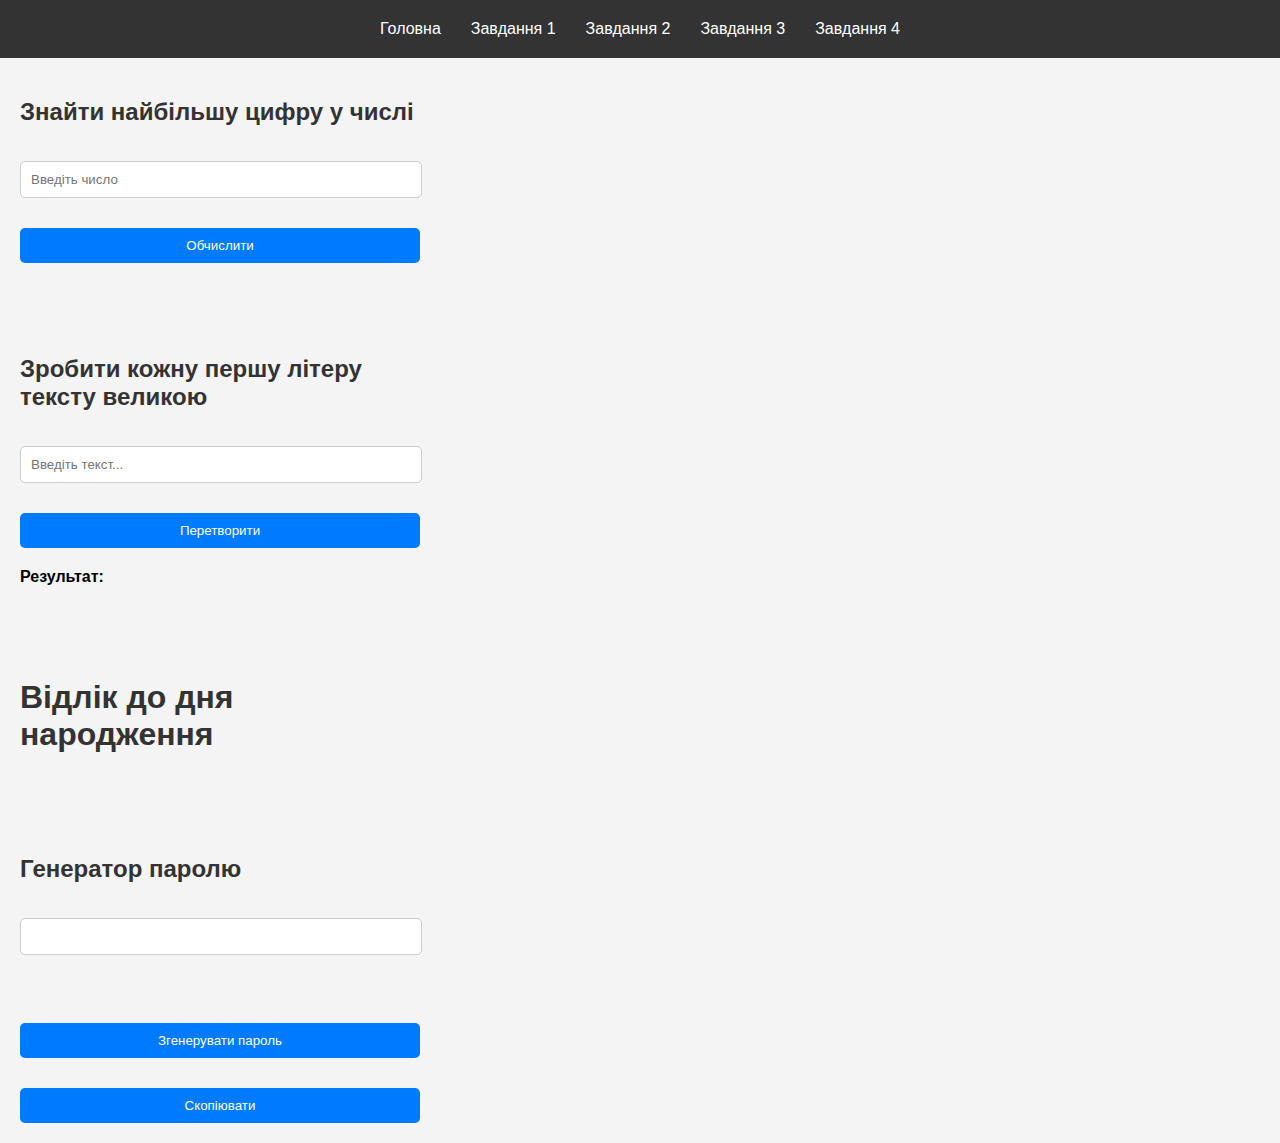
<file: index.html>
<!DOCTYPE html>
<html lang="uk">
  <head>
    <meta charset="UTF-8" />
    <meta name="viewport" content="width=device-width, initial-scale=1.0" />
    <link rel="stylesheet" href="style.css" />
    <title>Завдання</title>
  </head>
  <body>
    <div class="navbar">
      <a href="index.html">Головна</a>
      <a href="helpForStudent.html">Завдання 1</a>
      <a href="helpForRedactor.html">Завдання 2</a>
      <a href="birthdayTimer.html">Завдання 3</a>
      <a href="passwordGenerator.html">Завдання 4</a>
    </div>

    <div class="container">
      <h2>Знайти найбільшу цифру у числі</h2>
      <input type="number" id="numberInput" placeholder="Введіть число" />
      <button onclick="findMaxDigit()">Обчислити</button>
      <p id="result"></p>

      <h2>Зробити кожну першу літеру тексту великою</h2>
      <input type="text" id="textInput" placeholder="Введіть текст..." />
      <button onclick="processText()">Перетворити</button>
      <strong>Результат:</strong>
      <p><span id="resultText"></span></p>

      <h1>Відлік до дня народження</h1>
      <p id="countdown"></p>

      <h2>Генератор паролю</h2>
      <input type="text" id="password" readonly />
      <br />
      <button onclick="generatePassword()">Згенерувати пароль</button>
      <button onclick="copyPassword()">Скопіювати</button>
    </div>

    <script src="helpForStudent.js"></script>
    <script src="helpForRedactor.js"></script>
    <script src="birthdayTimer.js"></script>
    <script src="passwordGenerator.js"></script>
  </body>
</html>
</file>
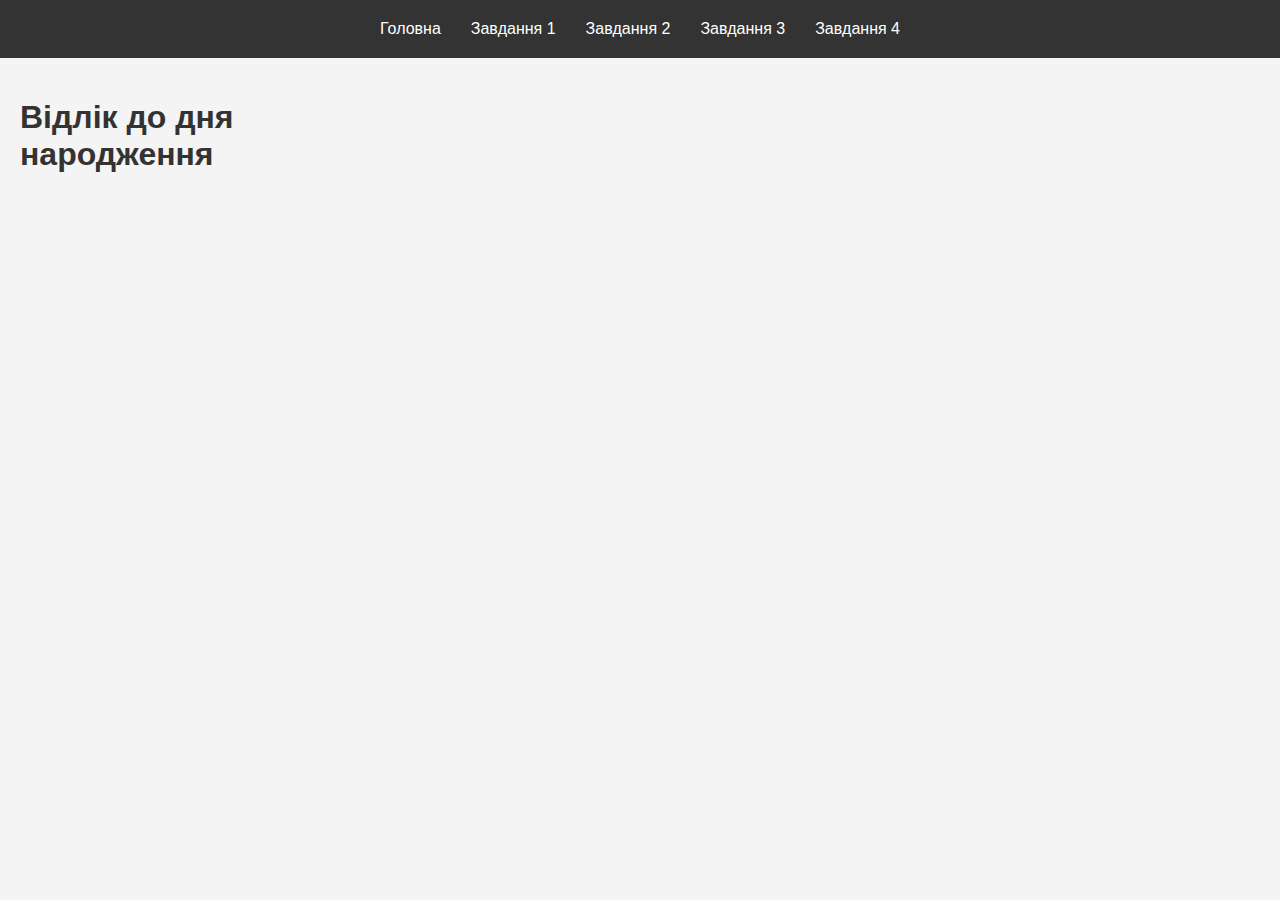
<file: birthdayTimer.html>
<!DOCTYPE html>
<html lang="uk">
  <head>
    <meta charset="UTF-8" />
    <meta name="viewport" content="width=device-width, initial-scale=1.0" />
    <link rel="stylesheet" href="style.css" />
    <title>Відлік до дня народження</title>
  </head>
  <body>
    <div class="navbar">
      <a href="index.html">Головна</a>
      <a href="helpForStudent.html">Завдання 1</a>
      <a href="helpForRedactor.html">Завдання 2</a>
      <a href="birthdayTimer.html">Завдання 3</a>
      <a href="passwordGenerator.html">Завдання 4</a>
    </div>

    <div class="container">
      <h1>Відлік до дня народження</h1>
      <p id="countdown"></p>
    </div>

    <script src="birthdayTimer.js"></script>
  </body>
</html>
</file>
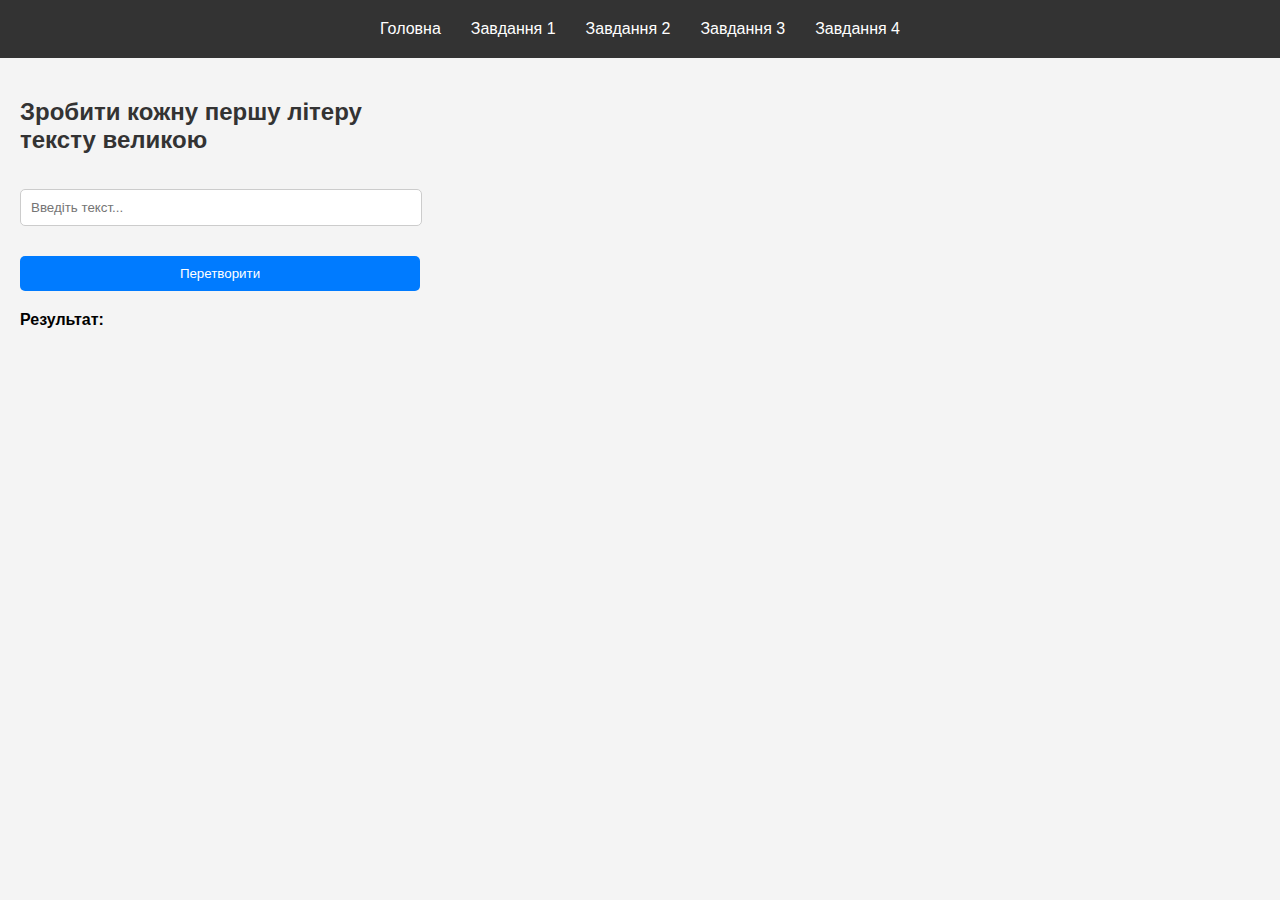
<file: helpForRedactor.html>
<!DOCTYPE html>
<html lang="uk">
  <head>
    <meta charset="UTF-8" />
    <meta name="viewport" content="width=device-width, initial-scale=1.0" />
    <link rel="stylesheet" href="style.css" />
    <title>Допомога редактору</title>
  </head>
  <body>
    <div class="navbar">
      <a href="index.html">Головна</a>
      <a href="helpForStudent.html">Завдання 1</a>
      <a href="helpForRedactor.html">Завдання 2</a>
      <a href="birthdayTimer.html">Завдання 3</a>
      <a href="passwordGenerator.html">Завдання 4</a>
    </div>

    <div class="container">
      <h2>Зробити кожну першу літеру тексту великою</h2>
      <input type="text" id="textInput" placeholder="Введіть текст..." />
      <button onclick="processText()">Перетворити</button>
      <strong>Результат:</strong>
      <p><span id="resultText"></span></p>
    </div>
    <script src="helpForRedactor.js"></script>
  </body>
</html>
</file>
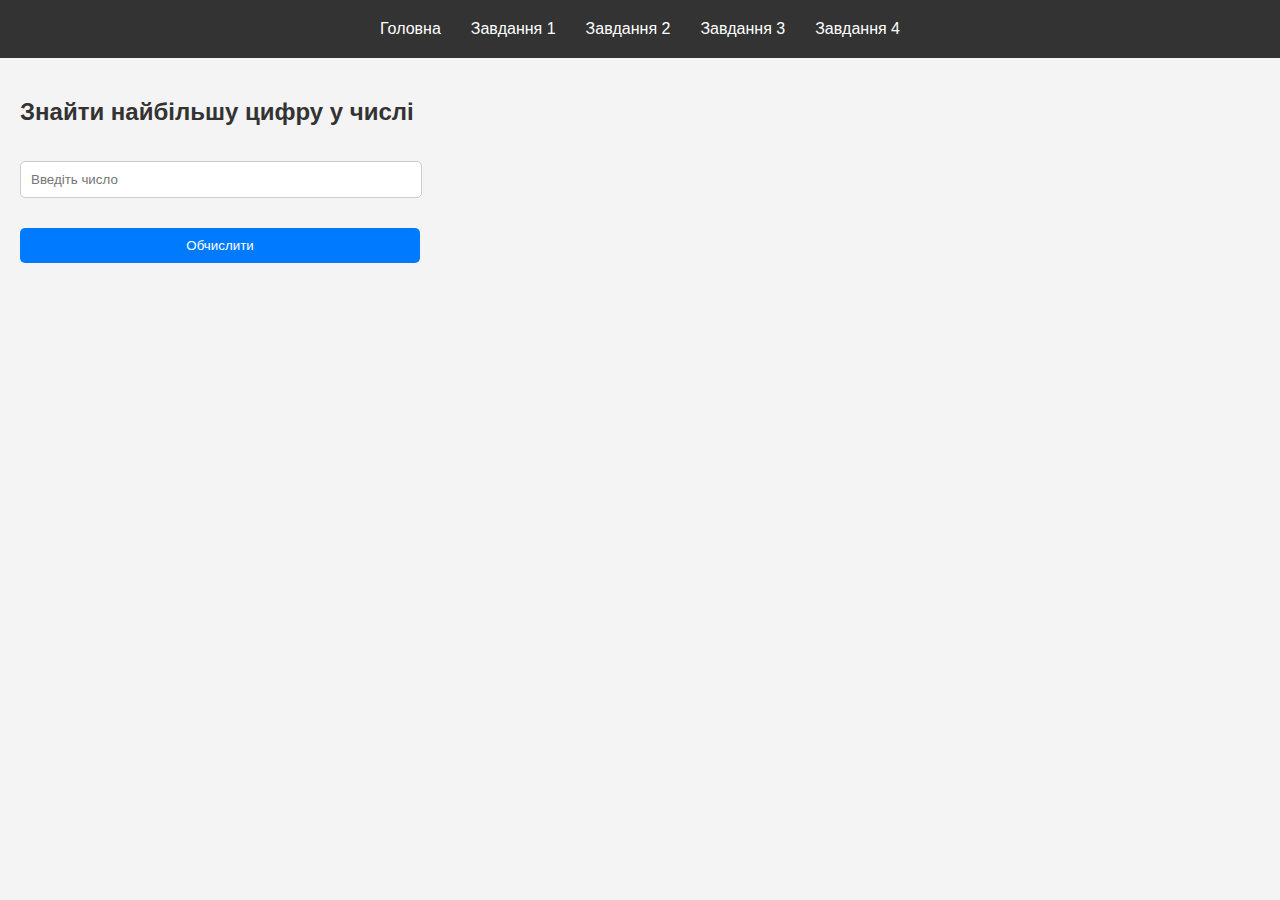
<file: helpForStudent.html>
<!DOCTYPE html>
<html lang="uk">
  <head>
    <meta charset="UTF-8" />
    <meta name="viewport" content="width=device-width, initial-scale=1.0" />
    <link rel="stylesheet" href="style.css" />
    <title>Допомога студенту</title>
  </head>
  <body>
    <div class="navbar">
      <a href="index.html">Головна</a>
      <a href="helpForStudent.html">Завдання 1</a>
      <a href="helpForRedactor.html">Завдання 2</a>
      <a href="birthdayTimer.html">Завдання 3</a>
      <a href="passwordGenerator.html">Завдання 4</a>
    </div>

    <div class="container">
      <h2>Знайти найбільшу цифру у числі</h2>
      <input type="number" id="numberInput" placeholder="Введіть число" />
      <button onclick="findMaxDigit()">Обчислити</button>
      <p id="result"></p>
    </div>

    <script src="helpForStudent.js"></script>
  </body>
</html>
</file>
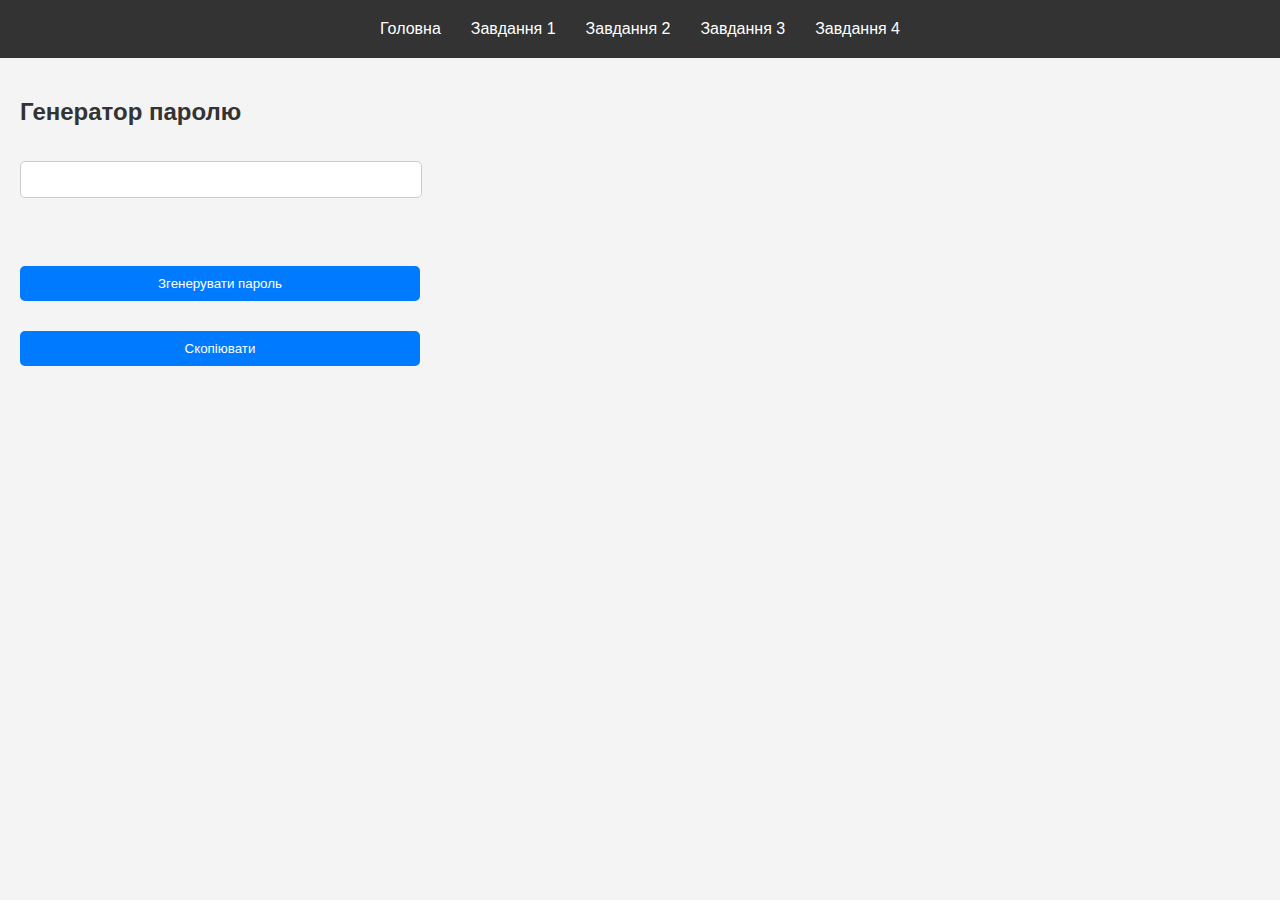
<file: passwordGenerator.html>
<!DOCTYPE html>
<html lang="uk">
  <head>
    <meta charset="UTF-8" />
    <meta name="viewport" content="width=device-width, initial-scale=1.0" />
    <link rel="stylesheet" href="style.css" />
    <title>Генератор паролю</title>
  </head>
  <body>
    <div class="navbar">
      <a href="index.html">Головна</a>
      <a href="helpForStudent.html">Завдання 1</a>
      <a href="helpForRedactor.html">Завдання 2</a>
      <a href="birthdayTimer.html">Завдання 3</a>
      <a href="passwordGenerator.html">Завдання 4</a>
    </div>

    <div class="container">
      <h2>Генератор паролю</h2>
      <input type="text" id="password" readonly />
      <br />
      <button onclick="generatePassword()">Згенерувати пароль</button>
      <button onclick="copyPassword()">Скопіювати</button>
    </div>

    <script src="passwordGenerator.js"></script>
  </body>
</html>
</file>
<file: style.css>
body {
  margin: 0;
  font-family: Arial, sans-serif;
}
.navbar {
  display: flex;
  justify-content: center;
  align-items: center;
  background: #333;
  padding: 10px 0;
}
.navbar a {
  color: white;
  text-decoration: none;
  padding: 10px 15px;
  font-size: 16px;
  transition: background 0.3s;
}
.navbar a:hover {
  background: #555;
}
body {
  font-family: Arial, sans-serif;
  background-color: #f4f4f4;
  padding: 0;
}

.container {
  display: flex;
  flex-direction: column;
  gap: 20px;
  width: 400px; /* Контейнер не тягнеться на всю ширину */
  margin: 20px;
}

h2,
h1 {
  color: #333;
  margin-bottom: 10px;
}

input {
  width: calc(100% - 20px);
  padding: 10px;
  margin-top: 5px;
  border: 1px solid #ccc;
  border-radius: 5px;
}

button {
  background: #007bff;
  color: white;
  border: none;
  padding: 10px;
  margin-top: 10px;
  cursor: pointer;
  border-radius: 5px;
  transition: background 0.2s;
}

button:hover {
  background: #0056b3;
}

p {
  font-size: 16px;
  color: #444;
}
</file>
